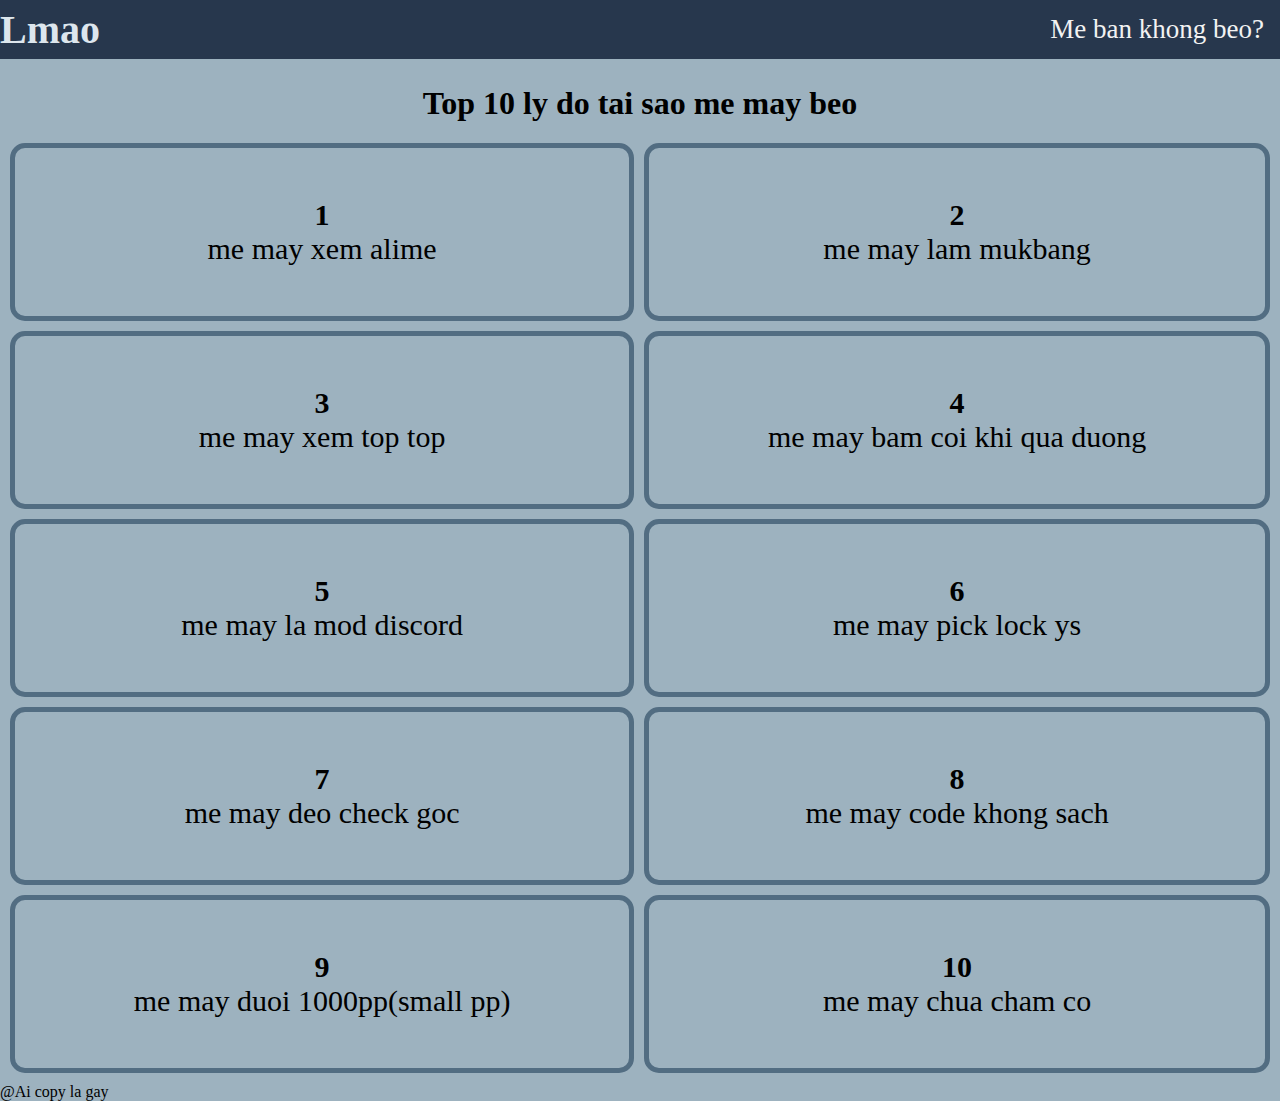
<file: index.html>
<!DOCTYPE html>
<html lang="en">
<head>
    <meta charset="UTF-8">
    <meta name="viewport" content="width=device-width, initial-scale=1.0">
    <link rel="stylesheet" href="style.css">
    <title>Me may beo</title>
</head>
<body>
    <div class="navbar">
        <div style="font-size: 2.5rem;color:#DDE6ED ;"><strong>Lmao</strong></div>
        <a href="mmb.html">Me ban khong beo?</a>
      </div>
      <h1 style="text-align: center;margin-top: 85px;">Top 10 ly do tai sao me may beo</h1>
      <div class="flex-container">
        <div><strong>1</strong>
            <div>me may xem alime</div>
        </div>
        <div><strong>2</strong>
            <div>me may lam mukbang</div>
        </div>
        <div><strong>3</strong>
            <div>me may xem top top</div>
        </div>
        <div><strong>4</strong>
            <div>me may bam coi khi qua duong</div>
        </div>
        <div><strong>5</strong>
            <div>me may la mod discord</div>
        </div>
        <div><strong>6</strong>
            <div>me may pick lock ys</div>
        </div>
        <div><strong>7</strong>
            <div>me may deo check goc</div>
        </div>
        <div><strong>8</strong>
            <div>me may code khong sach</div>
        </div>
        <div><strong>9</strong>
            <div>me may duoi 1000pp(small pp)</div>
        </div>
        <div><strong>10</strong>
            <div>me may chua cham co</div>
        </div>
      </div>
      
    <div>@Ai copy la gay</div>
    
</body>
</html>
</file>
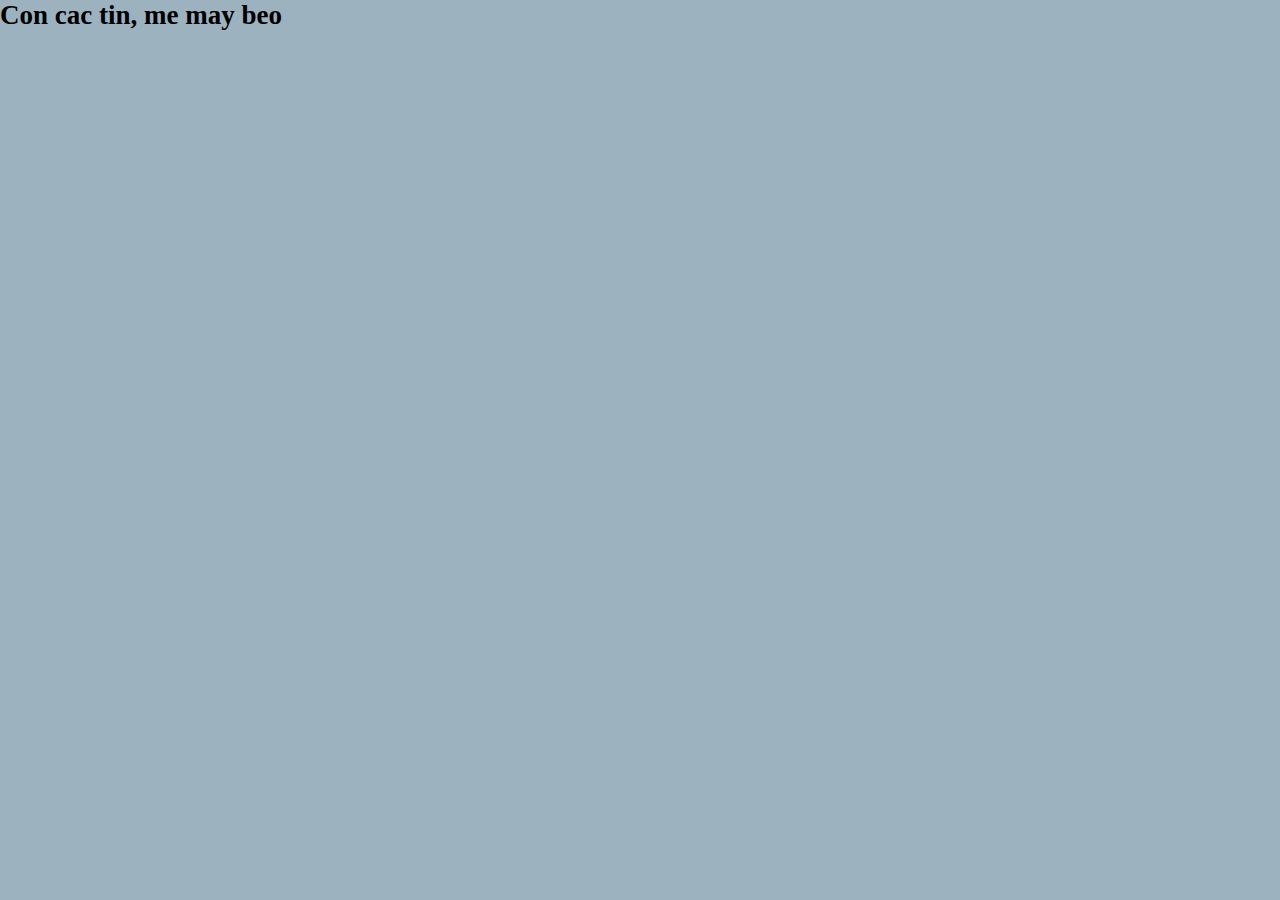
<file: mmb.html>
<!DOCTYPE html>
<html lang="en">
<head>
    <meta charset="UTF-8">
    <meta name="viewport" content="width=device-width, initial-scale=1.0">
    <title>Deo</title>
    <link rel="stylesheet" href="style.css">
</head>
<body>
    <a href="index.html" style="
    color: black;
    text-align: center;
    text-decoration: none;
    font-size: 27px;"><strong>Con cac tin, me may beo</strong></a>
</body>
</html>
</file>
<file: style.css>
body {
    background-color: #9DB2BF;
    margin:0;
}

.navbar {
    overflow: hidden;
    background-color: #27374D;
    position: fixed;
    top: 0;
    width: 100%;
    display: flex;
    justify-content: space-between;
    align-items: center;
}
  
  .navbar a {
    float: right;
    color: #f2f2f2;
    text-align: center;
    padding: 14px 16px;
    text-decoration: none;
    font-size: 27px;
    
  }
  
  .navbar a:hover {
    background: #ddd;
    color: black;
  }

  .flex-container {
    display: grid;
    grid-template-columns: auto auto;
    gap: 10px;
    text-align: center;
    margin: 10px 10px;
  }
 
  .flex-container > div {
    border:5px solid #526D82;
    border-radius: 15px;
    padding: 50px 10px 50px 10px;
    font-size: 30px;
  }
</file>
